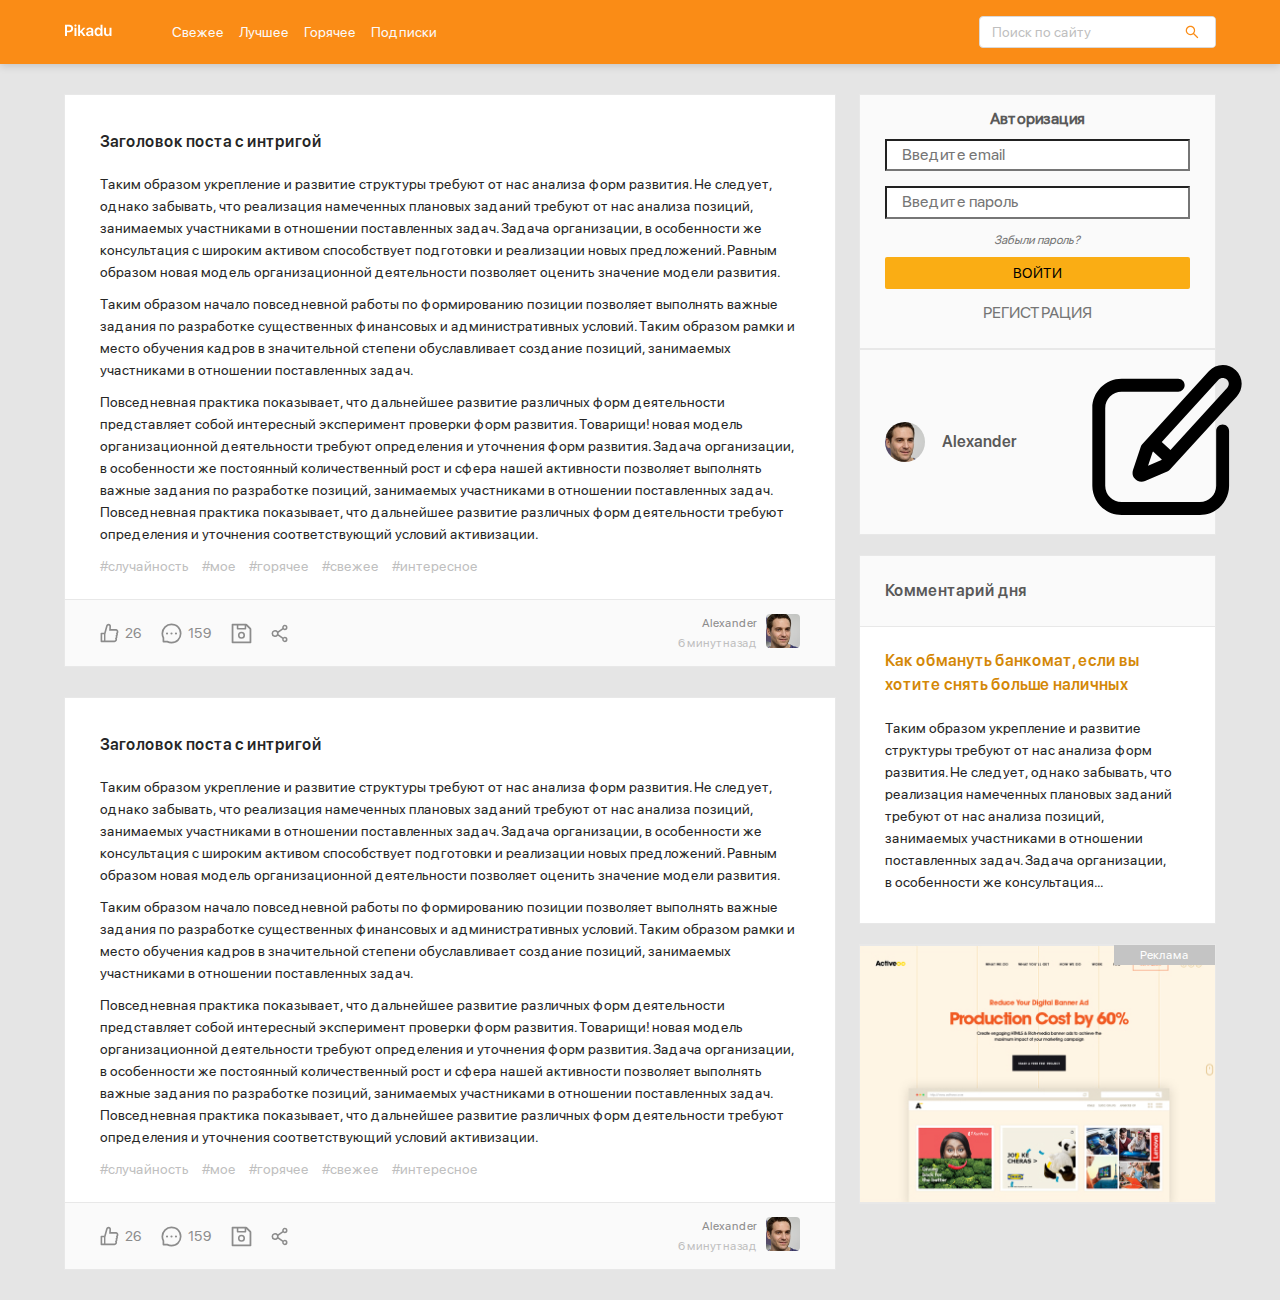
<file: index.html>
<!DOCTYPE html>
<html lang="en">
<head>
    <meta charset="UTF-8">
    <meta name="viewport" content="width=device-width, initial-scale=1.0">
    <link rel="stylesheet" href="css/normalize.css">
    <link rel="stylesheet" href="css/style.css">
    <title>Pikadu - главная</title>
</head>
<body>
    <!---------------
         start heder 
    ---------------->
    <header class="header">
        <div class="header-wrapper">
            <a href="/" class="header-logo"><img src="images/logo.svg" alt="logo:Pikadu" class="header-logo-image">
            </a>
            <nav class="header-nav">
                <ul class="header-menu">
                    <li class="header-menu-item"><a href="#" class="header-menu-link">Свежее</a></li>
                    <li class="header-menu-item"><a href="#" class="header-menu-link">Лучшее</a></li>
                    <li class="header-menu-item"><a href="#" class="header-menu-link">Горячее</a></li>
                    <li class="header-menu-item"><a href="#" class="header-menu-link">Подписки</a></li>
                </ul>
            </nav>
            <div class="input-group search">
                <input type="search" class="search-input" placeholder="Поиск по сайту">
                <button class="search-button">
                    <img src="images/search.svg" alt="icon:search" class="search-icon">
                </button>
            </div>
            <a href="#" class="menu-toggle" id="menu-toggle">
                <span></span>
                <span></span>
                <span></span>
            </a>
        </div>
    </header>
    <!------------
    start content
    ------------->
    <div class="content">
        <main class="posts">
            <section class="post">
                <div class="post-body">
                    <h2 class="post-title">Заголовок поста с интригой</h2>
                    <p class="post-text">Таким образом укрепление и развитие структуры требуют от нас анализа форм развития. Не следует, однако забывать, что реализация намеченных плановых заданий требуют от нас анализа позиций, занимаемых участниками в отношении поставленных задач. Задача организации, в особенности же консультация с широким активом способствует подготовки и реализации новых предложений. Равным образом новая модель организационной деятельности позволяет оценить значение модели развития.</p>
                    <p class="post-text">Таким образом начало повседневной работы по формированию позиции позволяет выполнять важные задания по разработке существенных финансовых и административных условий. Таким образом рамки и место обучения кадров в значительной степени обуславливает создание позиций, занимаемых участниками в отношении поставленных задач.</p>
                    <p class="post-text">Повседневная практика показывает, что дальнейшее развитие различных форм деятельности представляет собой интересный эксперимент проверки форм развития. Товарищи! новая модель организационной деятельности требуют определения и уточнения форм развития. Задача организации, в особенности же постоянный количественный рост и сфера нашей активности позволяет выполнять важные задания по разработке позиций, занимаемых участниками в отношении поставленных задач. Повседневная практика показывает, что дальнейшее развитие различных форм деятельности требуют определения и уточнения соответствующий условий активизации.</p>
                    <div class="tags">
                        <a href="#" class="tag">#случайность</a>
                        <a href="#" class="tag">#мое</a>
                        <a href="#" class="tag">#горячее</a>
                        <a href="#" class="tag">#свежее</a>
                        <a href="#" class="tag">#интересное</a>
                    </div>
                </div>
                <div class="post-footer">
                    <div class="post-buttons">
                        <button class="post-button likes">
                            <svg width="19" height="20" class="icon icon-likes">
                                <use xlink:href="images/icons.svg#like"></use>
                            </svg>
                            <span class="likes-counter">26</span>
                        </button>
                        <button class="post-button comments">
                            <svg width="21" height="21" class="icon icon-comments">
                                <use xlink:href="images/icons.svg#comments"></use>
                            </svg>
                            <span class="comments-counter">159</span>
                        </button>
                        <button class="post-button save">
                            <svg width="21" height="21" class="icon icon-save">
                                <use xlink:href="images/icons.svg#save"></use>
                            </svg>
                        </button>
                        <button class="post-button share">
                            <svg width="17" height="19" class="icon icon-share">
                                <use xlink:href="images/icons.svg#share"></use>
                            </svg>
                        </button>
                    </div>
                    <div class="post-author">
                        <div class="author-about">
                            <a href="#" class="author-username">Alexander</a><span class="post-time">6 минут назад</span>
                        </div>
                        <a href="#" class="author-link"><img src="images/avatar.jpg" alt="avatar" class="author-avatar"></a>
                    </div>
                </div>
            </section>
            <section class="post">
                <div class="post-body">
                    <h2 class="post-title">Заголовок поста с интригой</h2>
                    <p class="post-text">Таким образом укрепление и развитие структуры требуют от нас анализа форм развития. Не следует, однако забывать, что реализация намеченных плановых заданий требуют от нас анализа позиций, занимаемых участниками в отношении поставленных задач. Задача организации, в особенности же консультация с широким активом способствует подготовки и реализации новых предложений. Равным образом новая модель организационной деятельности позволяет оценить значение модели развития.</p>
                    <p class="post-text">Таким образом начало повседневной работы по формированию позиции позволяет выполнять важные задания по разработке существенных финансовых и административных условий. Таким образом рамки и место обучения кадров в значительной степени обуславливает создание позиций, занимаемых участниками в отношении поставленных задач.</p>
                    <p class="post-text">Повседневная практика показывает, что дальнейшее развитие различных форм деятельности представляет собой интересный эксперимент проверки форм развития. Товарищи! новая модель организационной деятельности требуют определения и уточнения форм развития. Задача организации, в особенности же постоянный количественный рост и сфера нашей активности позволяет выполнять важные задания по разработке позиций, занимаемых участниками в отношении поставленных задач. Повседневная практика показывает, что дальнейшее развитие различных форм деятельности требуют определения и уточнения соответствующий условий активизации.</p>
                    <div class="tags">
                        <a href="#" class="tag">#случайность</a>
                        <a href="#" class="tag">#мое</a>
                        <a href="#" class="tag">#горячее</a>
                        <a href="#" class="tag">#свежее</a>
                        <a href="#" class="tag">#интересное</a>
                    </div>
                </div>
                <div class="post-footer">
                    <div class="post-buttons">
                        <button class="post-button likes">
                            <svg width="19" height="20" class="icon icon-likes">
                                <use xlink:href="images/icons.svg#like"></use>
                            </svg>
                            <span class="likes-counter">26</span>
                        </button>
                        <button class="post-button comments">
                            <svg width="21" height="21" class="icon icon-comments">
                                <use xlink:href="images/icons.svg#comments"></use>
                            </svg>
                            <span class="comments-counter">159</span>
                        </button>
                        <button class="post-button save">
                            <svg width="21" height="21" class="icon icon-save">
                                <use xlink:href="images/icons.svg#save"></use>
                            </svg>
                        </button>
                        <button class="post-button share">
                            <svg width="17" height="19" class="icon icon-share">
                                <use xlink:href="images/icons.svg#share"></use>
                            </svg>
                        </button>
                    </div>
                    <div class="post-author">
                        <div class="author-about">
                            <a href="#" class="author-username">Alexander</a><span class="post-time">6 минут назад</span>
                        </div>
                        <a href="#" class="author-link"><img src="images/avatar.jpg" alt="avatar" class="author-avatar"></a>
                    </div>
                </div>
            </section>
        </main>
        <!-------------
        start SIDEBAR
        --------------->
        <aside class="sidebar">
            <!--------------------
             start form for JS 
            ----------------------->
            <div class="login">
                <form  class="login-form">
                    <h2 class="login-title">Авторизация</h2>

                    <input type="email" class="login-input login-email" 
                    name="email" 
                    minlength="3" 
                    required
                    placeholder="Введите email">

                    <input type="password" class="login-input login-password" 
                    name="password" 
                    minlength="3" 
                    required
                    placeholder="Введите пароль">

                    <a href="#" class="login-forget">Забыли пароль?</a>

                    <button class="login-signin" type="submit">Войти</button>

                    <a href="#" class="login-siginup">Регистрация</a>
                </form>
            </div>
            <!--------------------
            finish form for JS 
            ----------------------->

            <div class="user">
                <a href="#" class="user-info">
                    <img src="images/avatar.jpg" alt="photo:use" class="user-avatar">
                    <span class="user-name">Alexander</span>
                </a>
                <a href="#!" class="edit">
                    <svg class="icon icon-edit">
                        <use xlink:href="images/icons.svg#edit-button"></use>
                    </svg>
                </a>
                <a href="#!" class="exit">
                    <svg class="icon icon-exit">
                        <use xlink:href="images/icons.svg#exit"></use>
                    </svg>
                </a>
            </div>
         <!-- nav saidbar -->
            <nav class="sidebar-nav">
                    <ul class="sidebar-menu">
                        <li class="sidebar-menu-item">
                            <a href="#" class="sidebar-menu-link">Ответы</a>
                        </li>
                        <li class="sidebar-menu-item">
                            <a href="#" class="sidebar-menu-link">Комментарии</a>
                        </li>
                        <li class="sidebar-menu-item">
                            <a href="#" class="sidebar-menu-link active">Оценки</a>
                        </li>
                        <li class="sidebar-menu-item">
                            <a href="#" class="sidebar-menu-link">Сохраненное</a>
                        </li>
                        <li class="sidebar-menu-item">
                            <a href="#" class="sidebar-menu-link">Подписки</a>
                        </li>
                        <li class="sidebar-menu-item">
                            <a href="#" class="sidebar-menu-link">Заметки</a>
                        </li>
                        <li class="sidebar-menu-item">
                            <a href="#" class="sidebar-menu-link">Игнор-лист</a>
                        </li>
                    </ul>
            </nav>

            <a href="new-post.html" class="button button-new-post">
                <svg class="icon icon-fire">
                    <use xlink:href="images/icons.svg#fire"></use>
                </svg>
                Опубликовать пост
            </a>

            <div class="card">
                <div class="card-header">
                    <h2 class="card-title">Комментарий дня</h2>
                </div>
                <div class="card-body">
                    <a href="#" class="card-body-title">Как обмануть банкомат, если вы хотите снять больше наличных</a>
                    <p class="card-text">Таким образом укрепление и развитие структуры требуют от нас анализа форм развития. Не следует, однако забывать, что реализация намеченных плановых заданий требуют от нас анализа позиций, занимаемых участниками в отношении поставленных задач. Задача организации, в особенности же консультация...</p>
                </div>
            </div>

            <a href="#" class="promo"></a>
        </aside>
    </div>

    <script src="js/main.js"></script>
</body>
</html>
</file>
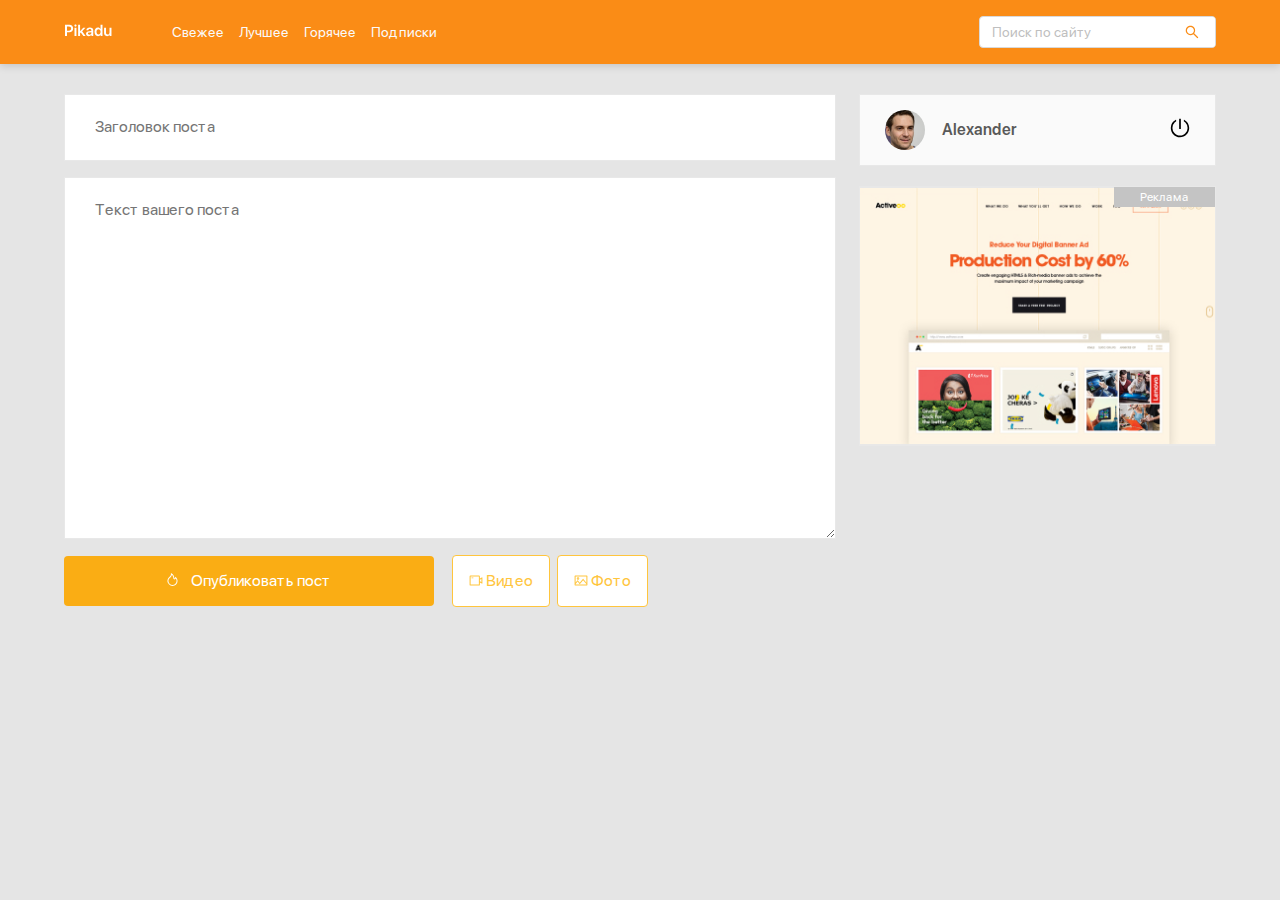
<file: new-post.html>
<!DOCTYPE html>
<html lang="en">
<head>
    <meta charset="UTF-8">
    <meta name="viewport" content="width=device-width, initial-scale=1.0">
    <link rel="stylesheet" href="css/normalize.css">
    <link rel="stylesheet" href="css/style.css">
    <title>Pikadu - новий пост</title>
</head>
<body>
    <!---------------
         start heder 
    ---------------->
    <header class="header">
        <div class="header-wrapper">
            <a href="/" class="header-logo"><img src="images/logo.svg" alt="logo:Pikadu" class="header-logo-image">
            </a>
            <nav class="header-nav">
                <ul class="header-menu">
                    <li class="header-menu-item"><a href="#" class="header-menu-link">Свежее</a></li>
                    <li class="header-menu-item"><a href="#" class="header-menu-link">Лучшее</a></li>
                    <li class="header-menu-item"><a href="#" class="header-menu-link">Горячее</a></li>
                    <li class="header-menu-item"><a href="#" class="header-menu-link">Подписки</a></li>
                </ul>
            </nav>
            <div class="input-group search">
                <input type="search" class="search-input" placeholder="Поиск по сайту">
                <button class="search-button">
                    <img src="images/search.svg" alt="icon:search" class="search-icon">
                </button>
            </div>
            <a href="#" class="menu-toggle" id="menu-toggle">
                <span></span>
                <span></span>
                <span></span>
            </a>
        </div>
    </header>
    <!------------
    start content
    ------------->
    <div class="content">
        <main class="posts">
            <form action="#" class="add-post">
                <input type="text" name="post-title" class="add-title" placeholder="Заголовок поста">
                <textarea name="post-text" class="add-text" placeholder="Текст вашего поста"></textarea>
                <div class="add-buttons">
                    <button type="submit" class="button add-button">
                        <svg class="icon icon-fire">
                            <use xlink:href="images/icons.svg#fire"></use>
                        </svg>
                        Опубликовать пост
                    </button>
                    <button class="button button-outline">
                        <svg class="icon icon-video">
                            <use xlink:href="images/icons.svg#video"></use>
                        </svg>
                            Видео
                        </button>
                    <button class="button button-outline">
                        <svg class="icon icon-photo">
                            <use xlink:href="images/icons.svg#photo"></use>
                        </svg>
                        Фото
                    </button>
                </div>
            </form>
        </main>
        <!-------------
        start SIDEBAR
        --------------->
        <aside class="sidebar">
            <div class="user">
                <a href="#" class="user-info">
                    <img src="images/avatar.jpg" alt="photo:use" class="user-avatar">
                    <span class="user-name">Alexander</span>
                </a>
                <a href="#" class="exit">
                    <svg class="icon icon-exit">
                        <use xlink:href="images/icons.svg#exit"></use>
                    </svg>
                </a>
            </div>
         <!-- nav saidbar -->
            <nav class="sidebar-nav">
                    <ul class="sidebar-menu">
                        <li class="sidebar-menu-item">
                            <a href="#" class="sidebar-menu-link">Ответы</a>
                        </li>
                        <li class="sidebar-menu-item">
                            <a href="#" class="sidebar-menu-link">Комментарии</a>
                        </li>
                        <li class="sidebar-menu-item">
                            <a href="#" class="sidebar-menu-link active">Оценки</a>
                        </li>
                        <li class="sidebar-menu-item">
                            <a href="#" class="sidebar-menu-link">Сохраненное</a>
                        </li>
                        <li class="sidebar-menu-item">
                            <a href="#" class="sidebar-menu-link">Подписки</a>
                        </li>
                        <li class="sidebar-menu-item">
                            <a href="#" class="sidebar-menu-link">Заметки</a>
                        </li>
                        <li class="sidebar-menu-item">
                            <a href="#" class="sidebar-menu-link">Игнор-лист</a>
                        </li>
                    </ul>
            </nav>

            <a href="#" class="promo"></a>
        </aside>
    </div>

    <script src="js/main.js"></script>
</body>
</html>
</file>
<file: css/style.css>
@font-face{
  font-family:"SFProDisplay-Regular";
  src: local("SFProDisplay-Regular"), 
  url("../fonts/SFProDisplay-Regular.woff") format("woff"),  
  url("../fonts/SFProDisplay-Regular.woff2") format("woff2");
  font-weight:normal;
}
@font-face{
  font-family:"SFProDisplay-Semibold";
  src: local("SFProDisplay-Semibold"), 
  url("../fonts/SFProDisplay-Semibold.woff") format("woff"),  
  url("../fonts/SFProDisplay-Semibold.woff2") format("woff2");
  font-weight:bold;
}
*{
    box-sizing: border-box;
    margin: 0;
    padding: 0;
}
body{
    font-family:"SFProDisplay-Regular", sans-serif;
    background: #E5E5E5;
}
a{
  text-decoration: none;
}
.header{
    background: #FA8C16;
    padding: 16px 0;
    box-shadow: 0px 2px 8px rgba(0, 0, 0, 0.15);
    margin-bottom: 30px;
}
.header-wrapper{
    display: flex;
    justify-content: space-between;
    align-items: center;
    max-width: 1200px;
    width: 90%;
    margin: 0 auto;
}
.header-nav{
    margin-left: 60px;
    margin-right: auto;
}
.header-menu{
    display: flex;
    list-style: none;
    padding: 0;
    margin: 0;
}
.header-menu-link{
    text-decoration: none;
    color: #FAFAFA;
    margin-right: 15px;
    font-size: 14px;
    line-height: 22px;
}
.input-group{
    max-width: 237px;
    width: 60%;
    position: relative;
    background: #FFFFFF;
    border: 1px solid #D9D9D9;
    border-radius: 4px;
    overflow: hidden;
    padding: 6px 0;
}
.search-input{
    width: 80%;
    height: 100%;
    border: none;
    font-size: 14px;
    line-height: 22px;
    padding-left: 12px;
}
.search-input::-webkit-input-placeholder{
  color:#BFBFBF;
}
.search-input:-moz-placeholder{
  color: #BFBFBF;
}
.search-input::-moz-placeholder{
  color: #BFBFBF;
}
.search-input:-ms-input-placeholder{
  color: #BFBFBF;
}
.search-input::-ms-input-placeholder{
  color: #BFBFBF;
}
.search-input::placeholder{
  color: #BFBFBF;
}
.search-button{
    height: 100%;
    width: 20%;
    position: absolute;
    top: 0;
    right: 0;
    border: none;
    background: #fff;
    cursor: pointer;
    display: flex;
    justify-content: center;
    align-items: center;
}
/*************
start content
***************/
.content{
  max-width: 1200px;
  width: 90%;
  margin: 0 auto;
  display: flex;
  justify-content: space-between;
}
.post{
  margin-bottom: 30px;
  background-color: #FFFFFF;
  border: 1px solid #E8E8E8;
}
.posts{
  /* max-width: 800px; */
  width: 67%;
}
.post-body{
  padding: 35px 35px 0px 35px;
}
.post-title{
  font-family:"SFProDisplay-Semibold", sans-serif;
  font-weight: 600;
  font-size: 16px;
  line-height: 24px;
  margin-bottom: 19px;
  color: #262626;
}
.post-text{
  font-weight: normal;
  font-size: 14px;
  line-height: 22px;
  color: #262626;
  margin-bottom: 10px;
}
.tags{
  margin-bottom: 22px;
}
.tag{
  font-weight: normal;
  font-size: 14px;
  line-height: 22px;
  color: #BFBFBF;
  margin-right: 10px;
  text-decoration: none;
}
.post-footer{
  background: #FAFAFA;
  border-top: 1px solid #E8E8E8;
  display: flex;
  justify-content: space-between;
  padding-left: 35px;
  padding-right: 35px;
  padding-top: 13px;
  padding-bottom: 13px;
}
.post-buttons{
  display: flex;
  align-items: center;
}
.post-button .icon{
  fill: #8C8C8C;
}
.icon-likes, .icon-comments{
  margin-right: 6px;
}
.post-button{
  background-color: transparent;
  border: none;
  color: #8c8c8c;
  display: flex;
  align-items: center;
  font-size: 14px;
  line-height: 22px;
  margin-right: 19px;
  cursor: pointer;
}
.post-author{
  display: flex;
  align-items: center;
  text-align: right;
}
.author-avatar{
  width: 34px;
  height: 34px;
  margin-left: 9px;
  border-radius: 4px;
}
.author-username{
  display: block;
  color: #8C8C8C;
  font-weight: normal;
  font-size: 12px;
  line-height: 20px;
  text-decoration: none;
}
.post-time{
  font-weight: normal;
  font-size: 12px;
  line-height: 20px;
  color: #BFBFBF;
}
/************
sidebar 
***********/
.sidebar{
  width: 31%;
}
/*******************
 start form for JS 
 *******************/
.login{
  background: #FAFAFA;  
  border: 1px solid #E8E8E8;
  padding: 15px 25px;
}
.login-form{
  display: -webkit-box;
  display: -ms-flexbox;
  display: flex;
  -webkit-box-orient: vertical;
  -webkit-box-direction: normal;
      -ms-flex-direction: column;
          flex-direction: column;
}
.login-title{
  text-align: center;
  margin-bottom: 10px;
  font-size: 16px;
  font-weight: 600;
  color: #595959;
}
.login-input{
  display: block;
  background-color: #fff;
  bottom: 1px solid #e8e8e8;
  padding: 5px 15px;
  margin-bottom: 15px;
}
.login-forget{
  text-align: center;
  font-size: 12px;
  text-decoration: none;
  color: #757575;
  margin-bottom: 10px;
  font-style: italic;
}
.login-signin{
  background: #FAAD14;
  border: none;
  border-radius: 2px;
  text-transform: uppercase;
  cursor: pointer;
  line-height: 32px;
  font-size: 14px;
  margin-bottom: 15px;
}
.login-signin:hover{
  -webkit-filter: opacity(80%);
          filter: opacity(80%);
}
.login-signin:active{
  -webkit-filter: brightness(85%);
          filter: brightness(85%);
}
.login-siginup{
  text-align: center;
  font-size: 16px;
  text-decoration: none;
  color: #757575;
  margin-bottom: 10px;
  text-transform: uppercase;
}
.login-siginup:hover{
  color: #FA8C16;;
}
/*******************
 finish form for JS 
 *******************/ 
.user{
  background: #FAFAFA;  
  border: 1px solid #E8E8E8;
  padding: 15px 25px;
  display: flex;
  justify-content: space-between;
  align-items: center;
}
.user-info{
  display: flex;
  align-items: center;
}
.user-avatar{
  width: 40px;
  height: 40px;
  border-radius: 50%;
  margin-right: 17px;
}
.user-name{
  font-family:"SFProDisplay-Semibold", sans-serif;
  font-size: 16px;
  line-height: 24px;
  color: #595959;
}
.icon-exit{
  width: 20px;
  height: 20px;
  fill:#000;
}
/**************** 
start nav saidbar
****************/
.sidebar-nav{
  background-color: #fff;
  display: none; /*скрываем для авторызацыи на JS*/
}
.sidebar-menu{
  margin: 0;
  border: 1px solid #E8E8E8;
  border-top: none;
  list-style-type: none;
  padding: 0;
}
.sidebar-menu-link{
  font-style: normal;
  font-weight: normal;
  font-size: 14px;
  line-height: 22px;
  color: #595959;
  padding: 16px 48px;
  display: inline-block;
  width: 100%;
}
.sidebar-menu-link:hover{
  background-color:#FFFBE6;
}
.sidebar-menu-link.active{
  background-color:#FFFBE6;
  color: #FAAD14;
  border-right: 3px solid #FAAD14;
}
.button{
  font-style: normal;
  font-weight: normal;
  font-size: 16px;
  line-height: 24px;
  background: #FAAD14;
  border-radius: 4px;
  color: #fff;
  padding: 13px;
  border: 0;
  cursor: pointer;
}
.button-outline{
  background: #FFFFFF;
  border: 1px solid #FFC53D;
  border-radius: 4px;
  color: #FFC53D;
  padding-left: 16px;
  padding-right: 16px;
  cursor: pointer;
}
.button-outline .icon{
  width: 14px;
  height: 11px;
  fill:#FFC53D;
}
.button-new-post{
  width: 100%;
  /*display: flex; */ /*заменить на display: none;*/ 
  display: none;  /*скрываем для авторызацыи на JS*/
  justify-content: center;
  align-items: center;
  margin-top: 20px;  
}
.icon-fire{
  fill:#fff;
  width: 11px;
  height: 13px;
  margin-right: 10px;
}
.card{
  background: #fff;
  border: 1px solid #E8E8E8;
  margin-top: 20px;
}
.card-header{
  background: #FAFAFA;
  border-bottom: 1px solid #E8E8E8;
  padding: 23px 25px;
}
.card-title{
  font-family:"SFProDisplay-Semibold", sans-serif;
  font-size: 16px;
  line-height: 24px;
  color: #595959;
}
.card-body{
  padding: 22px 40px 20px 25px;
}
.card-body-title{
  font-family:"SFProDisplay-Semibold", sans-serif;
  font-size: 16px;
  line-height: 24px;
  color: #D48806;
  margin-bottom: 10px;
  display: inline-block;
}
.card-text{
  font-size: 14px;
  line-height: 22px;
  color: #262626;
  margin: 10px 0;
}
.promo{
  display: block;
  background: #fff  url("../images/reklama.jpg") no-repeat center center/cover;
  width: 100%;
  height: 260px;
  border: 1px solid #E8E8E8;
  margin-top: 20px;
  position: relative;
}
.promo::before{
  content: "Реклама";
  position: absolute;
  right: 0;
  top: 0;
  font-size: 12px;
  color: #FFFFFF;
  background: #C4C4C4;
  padding: 0px 26px;
  line-height: 20px;
}
/**********
  new post
***********/
.add-post{
  display: flex;
  flex-direction: column;
}
.add-title, .add-text{
  background: #FFFFFF;
  border: 1px solid #E8E8E8;
  padding: 23px 30px;
  margin-bottom: 16px;
}
.add-text{
  min-height: 362px;
}
.add-button{
  width: 100%;
  max-width: 370px;
  margin-right: 2%;
}
.add-post .button-outline{
  margin-right: 0.5%;
}
/************
burger
***********/
.menu-toggle{
  display: none;
  flex-direction: column;
  justify-content: space-between;
  width: 30px;
  height: 20px;
  margin-left: 12px;
}
.menu-toggle span{
  height: 2px;
  width: 100%;
  background-color: #fff;
}
/*********
@media
**********/
@media (max-width:990px){
  .menu-toggle{
  display: flex;
}
.header{
  position: fixed;
  left: 0;
  top: 0;
  right: 0;
  width: 100%;
  z-index: 100;
}
.content{
  margin-top: 94px;
  margin-bottom: 60px;
}
.sidebar{
  position: fixed;
  z-index: 101;
  top: 64px;
  right: 0;
  bottom: 0;
  height:calc(100% - 64px);
  max-width: 320px;
  width: 100%;
  background-color: #fff;
  box-shadow: 1px 1px 10px rgba(0,0,0, .15);
  padding: 20px;
  transform: translateX(2000px);
  overflow-y: auto;
}
.sidebar.visible{
  transform: translateX(0);
}
.posts{
  width: 100%;
}
.header-nav{
  /* margin-left: 0;
  position: fixed;
  bottom: 0;
  left: 0;
  right: 0;
  background: #fa8c16;
  padding-top: 16px;
  padding-bottom: 16px;
  padding-left: 35px;
  padding-right: 35px;
  box-shadow: 0px 2px 8px rgba(0,0,0, .15);
  display: flex;
  justify-content: space-between;
  align-items: center; */
  display: none;
}
.header-menu{
  width: 90%;
  margin: auto;
}
}
@media (max-width:650px){
  .add-buttons{
    display: flex;
    flex-direction: column;
  }
  .add-button, .button-outline{
    min-width: 100%;
    width: 100%;
  }
  .add-post .button-outline{
    margin-right: 0;
    margin-top: 5px;
  }
}
@media (max-width:442px){
  .post-footer{
    flex-direction: column;
  }
  .post-author{
    margin-top: 15px;
  }
  .author-avatar{
    margin-left: 0;
    margin-right: 10px;
  }
  .author-about{
    order:2;
    text-align-last: left;
  }
}
</file>
